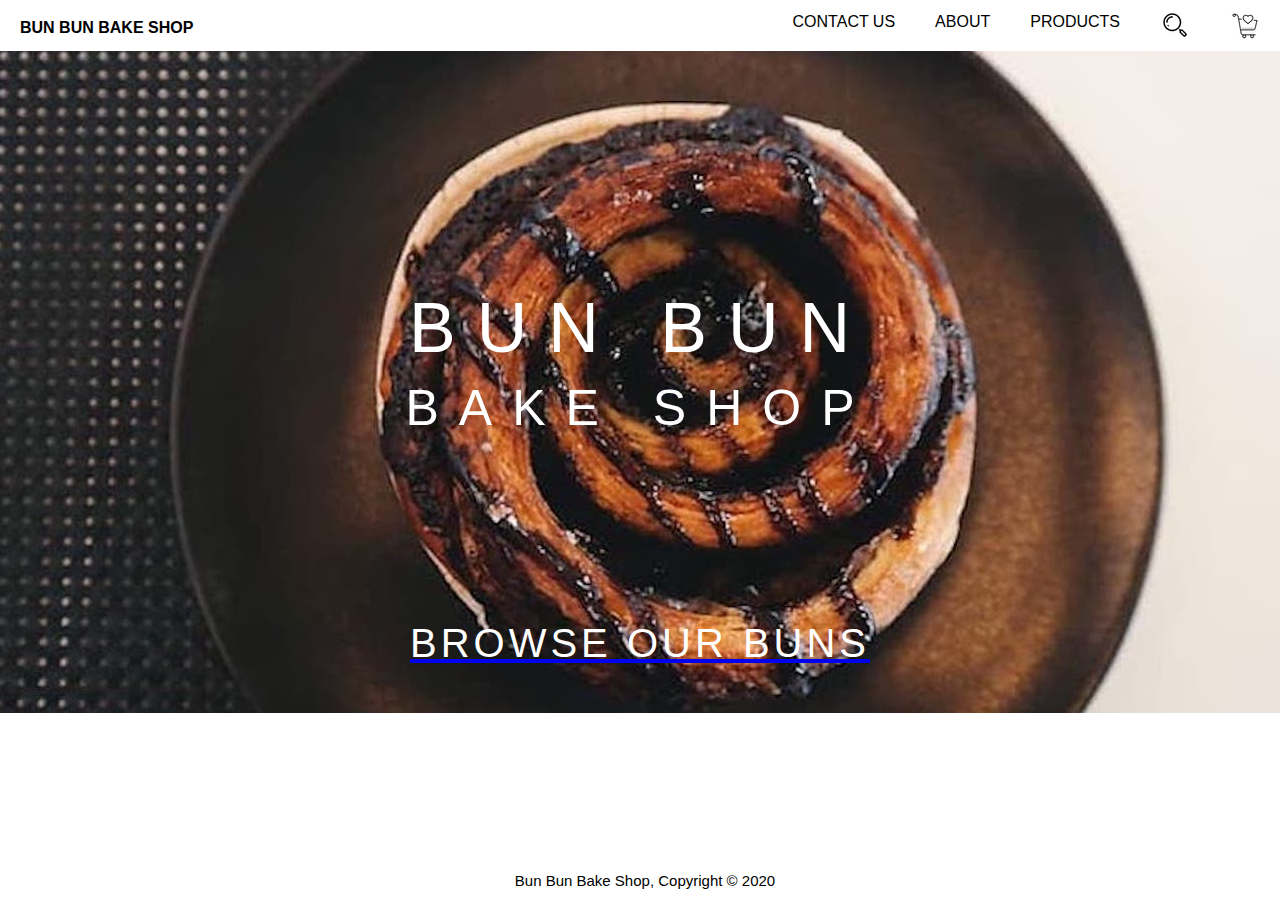
<file: index.html>
<!DOCTYPE html>
<html>
    <head>
    	<meta charset="utf-8">
    	<meta name="viewport" content="width=device=width">
    	 <meta name="description" content="Bun Bun Bake Shop Website">
    	 <meta name="keywords" content="bakery, buns, bun bun bake shop">
    	 <meta name="author" content="Eshita Banerjee">
    	<title>Bun Bun Bake Shop | Welcome</title>
    	<link rel="stylesheet" href="./css/style.css">
    </head>
    <body>
    	<header>
    		<div class="container">
    			<div id="branding">
    				<h1><span class="current"><a href="index.html">Bun Bun Bake Shop</a></span></h1>
    			</div>
    			<nav>
    				<ul>
    					<li><a href="contact.html">Contact Us</a></li>
    					<li><a href="about.html">About</a></li>
    					<li><a href="products.html">Products</a></li>
                        <li><img src = "img/search.png" alt = "search"></li>
                        <li><a href="cart.html"><img src ="img/cart.png" alt = "cart"></a></li>
    				</ul>
    			</nav>
    		</div>
    	</header>

    	<section id="showcase">
    		<div class="container">
    			<!--<img id="home" src= />-->
               <!-- <div id="image" style="background-image:url('./img/home.jpg');">-->
    			<h1>BUN BUN</h1>
                <h2>BAKE SHOP</h2>
                <a href="products.html"><p>BROWSE OUR BUNS</p></a>
    		</div>
    	</section>

    	<footer>
    		<p>Bun Bun Bake Shop, Copyright &copy; 2020</p>
    	</footer>
    </body>
</html>
</file>
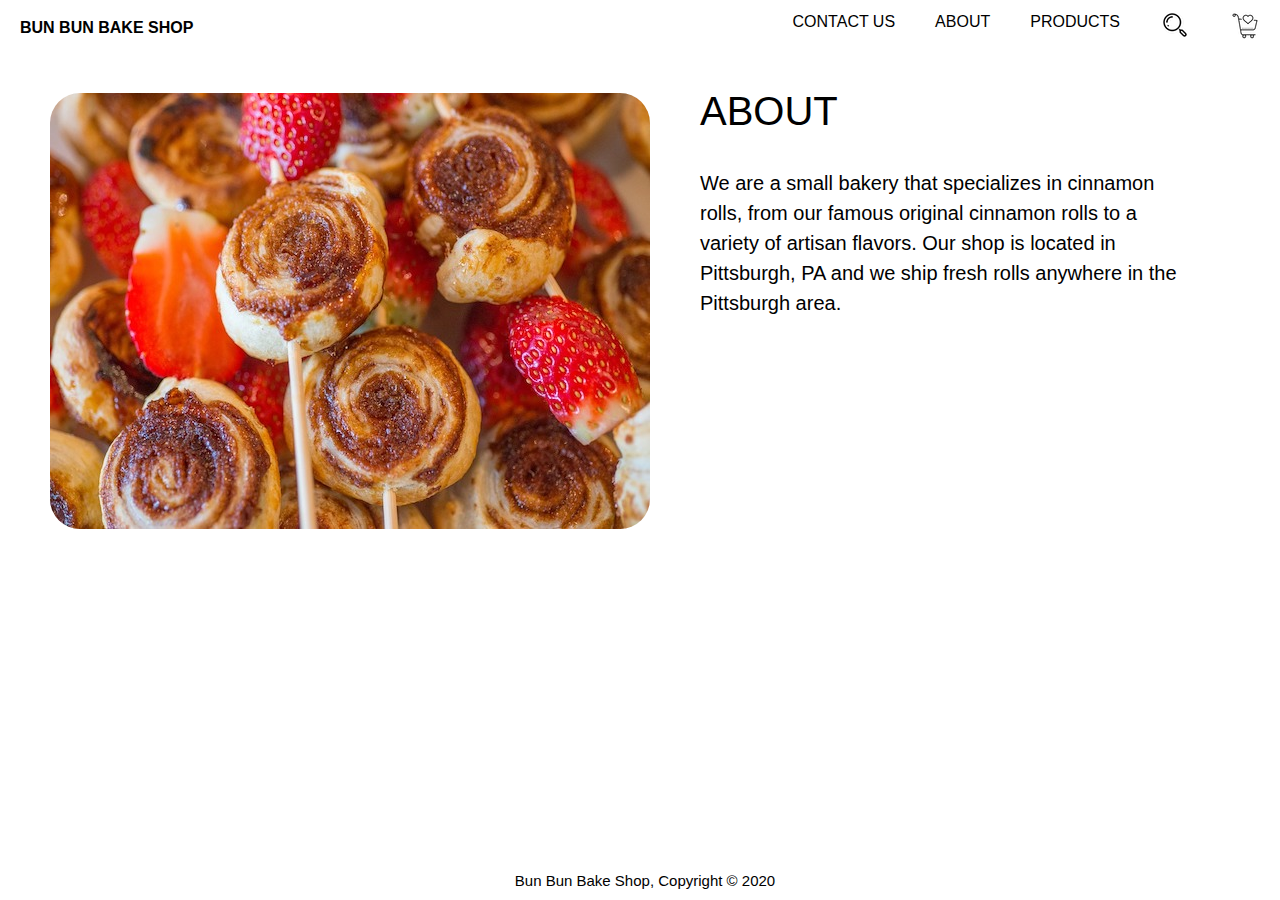
<file: about.html>
<!DOCTYPE html>
<html>
    <head>
    	<meta charset="utf-8">
    	<meta name="viewport" content="width=device=width">
    	 <meta name="description" content="Bun Bun Bake Shop Website">
    	 <meta name="keywords" content="bakery, buns, bun bun bake shop">
    	 <meta name="author" content="Eshita Banerjee">
    	<title>Bun Bun Bake Shop | About</title>
    	<link rel="stylesheet" href="./css/style.css">
    </head>
    <body>
    	<header>
    		<div class="container">
    			<div id="branding">
    				<h1><span class="current"><a href="index.html">Bun Bun Bake Shop</a></span></h1>
    			</div>
    			<nav>
    				<ul>
    					<li><a href="contact.html">Contact Us</a></li>
    					<li><a href="about.html">About</a></li>
    					<li><a href="products.html">Products</a></li>
                        <li><img src = "img/search.png" alt = "search"></li>
                        <li><a href="cart.html"><img src ="img/cart.png" alt = "cart"></a></li>
    				</ul>
    			</nav>
    		</div>
    	</header>

    	<section>
            <div class = "container">
                <h1 class = "aboutTitle">About</h1>
                <img class = "aboutImg" src = "img/about.jpg" alt = "Buns">
                <p class = "aboutDescription"><span id= "aboutTitle">We are a small bakery that specializes in cinnamon rolls, from our famous original cinnamon rolls to a variety of artisan flavors. Our shop is located in Pittsburgh, PA and we ship fresh rolls anywhere in the Pittsburgh area.  </p>
            </div>
        </section>

    	<footer>
    		<p>Bun Bun Bake Shop, Copyright &copy; 2020</p>
    	</footer>
    </body>
</html>
</file>
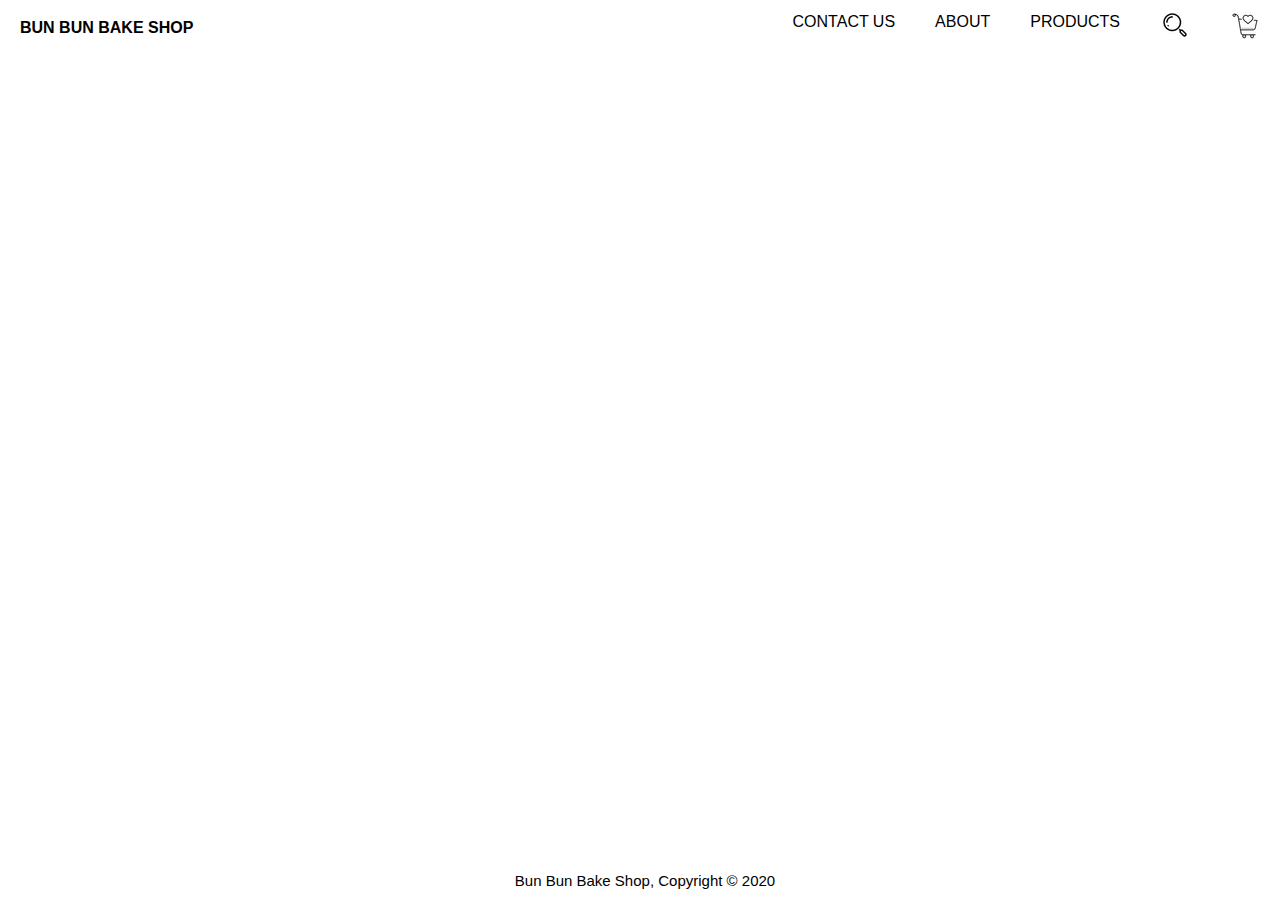
<file: cart.html>
<!DOCTYPE html>
<html>
    <head>
    	<meta charset="utf-8">
    	<meta name="viewport" content="width=device=width">
    	 <meta name="description" content="Bun Bun Bake Shop Website">
    	 <meta name="keywords" content="bakery, buns, bun bun bake shop">
    	 <meta name="author" content="Eshita Banerjee">
    	<title>Bun Bun Bake Shop | Cart</title>
    	<link rel="stylesheet" href="./css/style.css">
    </head>
    <body>
    	<header>
    		<div class="container">
    			<div id="branding">
    				<h1><span class="current"><a href="index.html">Bun Bun Bake Shop</a></span></h1>
    			</div>
    			<nav>
    				<ul>
    					<li><a href="contact.html">Contact Us</a></li>
    					<li><a href="about.html">About</a></li>
    					<li><a href="products.html">Products</a></li>
                        <li><img src = "img/search.png" alt = "search"></li>
                        <li><a href="cart.html"><img src ="img/cart.png" alt = "cart"></a></li>
    				</ul>
    			</nav>
    		</div>
    	</header>

    	

    	<footer>
    		<p>Bun Bun Bake Shop, Copyright &copy; 2020</p>
    	</footer>
    </body>
</html>
</file>
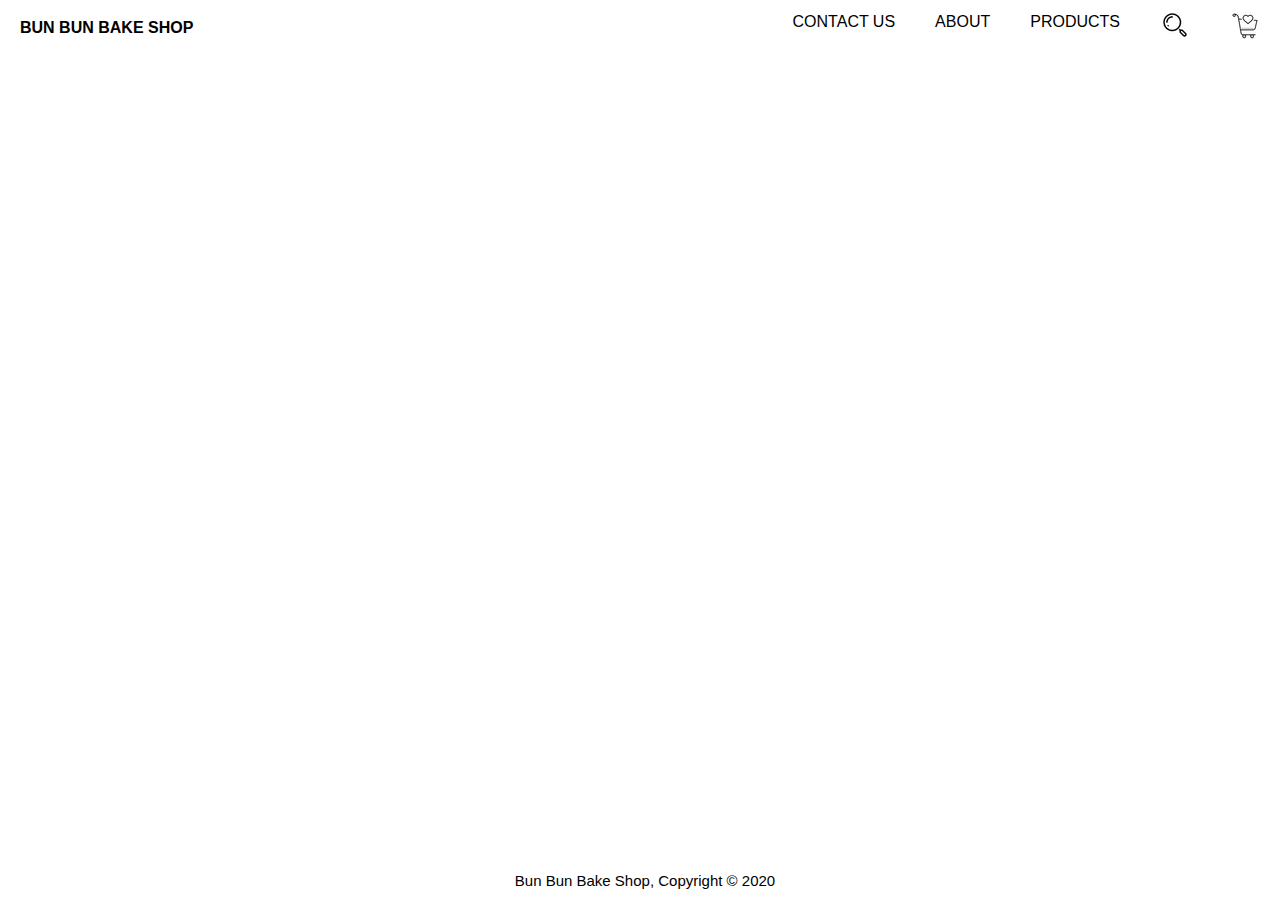
<file: contact.html>
<!DOCTYPE html>
<html>
    <head>
    	<meta charset="utf-8">
    	<meta name="viewport" content="width=device=width">
    	 <meta name="description" content="Bun Bun Bake Shop Website">
    	 <meta name="keywords" content="bakery, buns, bun bun bake shop">
    	 <meta name="author" content="Eshita Banerjee">
    	<title>Bun Bun Bake Shop | Contact</title>
    	<link rel="stylesheet" href="./css/style.css">
    </head>
    <body>
    	<header>
    		<div class="container">
    			<div id="branding">
    				<h1><span class="current"><a href="index.html">Bun Bun Bake Shop</a></span></h1>
    			</div>
    			<nav>
    				<ul>
    					<li><a href="contact.html">Contact Us</a></li>
    					<li><a href="about.html">About</a></li>
    					<li><a href="products.html">Products</a></li>
                        <li><img src = "img/search.png" alt = "search"></li>
                        <li><a href="cart.html"><img src ="img/cart.png" alt = "cart"></a></li>
    				</ul>
    			</nav>
    		</div>
    	</header>

    	

    	<footer>
    		<p>Bun Bun Bake Shop, Copyright &copy; 2020</p>
    	</footer>
    </body>
</html>
</file>
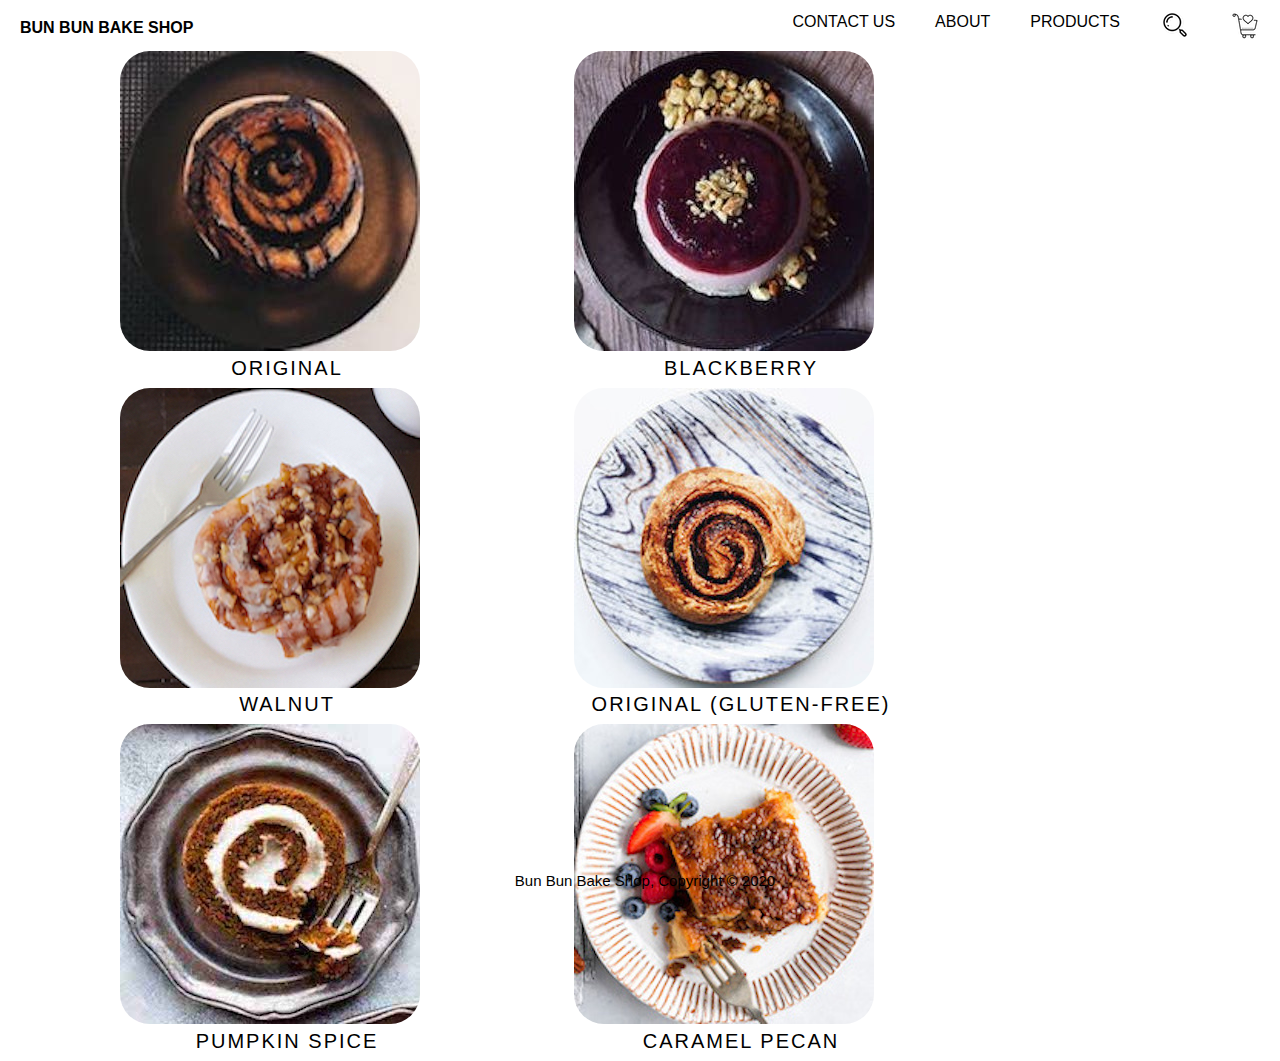
<file: products.html>
<!DOCTYPE html>
<html>
    <head>
    	<meta charset="utf-8">
    	<meta name="viewport" content="width=device=width">
    	 <meta name="description" content="Bun Bun Bake Shop Website">
    	 <meta name="keywords" content="bakery, buns, bun bun bake shop">
    	 <meta name="author" content="Eshita Banerjee">
    	<title>Bun Bun Bake Shop | Products</title>
    	<link rel="stylesheet" href="./css/style.css">
    </head>
    <body>
    	<header>
    		<div class="container">
    			<div id="branding">
    				<h1><span class="current"><a href="index.html">Bun Bun Bake Shop</a></span></h1>
    			</div>
    			<nav>
    				<ul>
    					<li><a href="contact.html">Contact Us</a></li>
    					<li><a href="about.html">About</a></li>
    					<li><a href="products.html">Products</a></li>
                        <li><img src = "img/search.png" alt = "search"></li>
                        <li><a href="cart.html"><img src ="img/cart.png" alt = "cart"></a></li>
    				</ul>
    			</nav>
    		</div>
    	</header>

        <section>
            <div class = "container">

                <div class = "wrap">
                    <div class="products">
                        <img src = "img/original.jpg" alt="original" class="roundedCorners">
                        <div class ="label">Original</div>
                    </div>

                    <div class = "products">
                        <img src = "img/blackberry.jpg" alt = "blackberry" class="roundedCorners">
                        <div class ="label">Blackberry</div>
                    </div>

                <div class = "products">
                <img src = "img/walnut.jpg" alt = "walnut" class="roundedCorners">
                    <div class ="label">Walnut</div>
                </div>

                <div class= "products">
                    <img src = "img/originalgf.jpg" alt = "original gf" class="roundedCorners">
                    <div class = "label">Original (Gluten-Free)</div>
                </div>

                <div class= "products">
                    <a href="pumpkinspice.html"><img src = "img/pumpkinspice.jpg" alt = "pumpkin spice" class="roundedCorners"></a>
                    <div class = "label"><a class = "label" href = "pumpkinspice.html">Pumpkin Spice</a></div>
                </div>

                <div class= "products">
                    <img src = "img/caramelpecan.jpg" alt = "caramel pecan" class="roundedCorners">
                    <div class = "label">Caramel Pecan</div>
                </div>
            </div>
        </section>


    	<footer>
    		<p>Bun Bun Bake Shop, Copyright &copy; 2020</p>
    	</footer>
    </body>
</html>
</file>
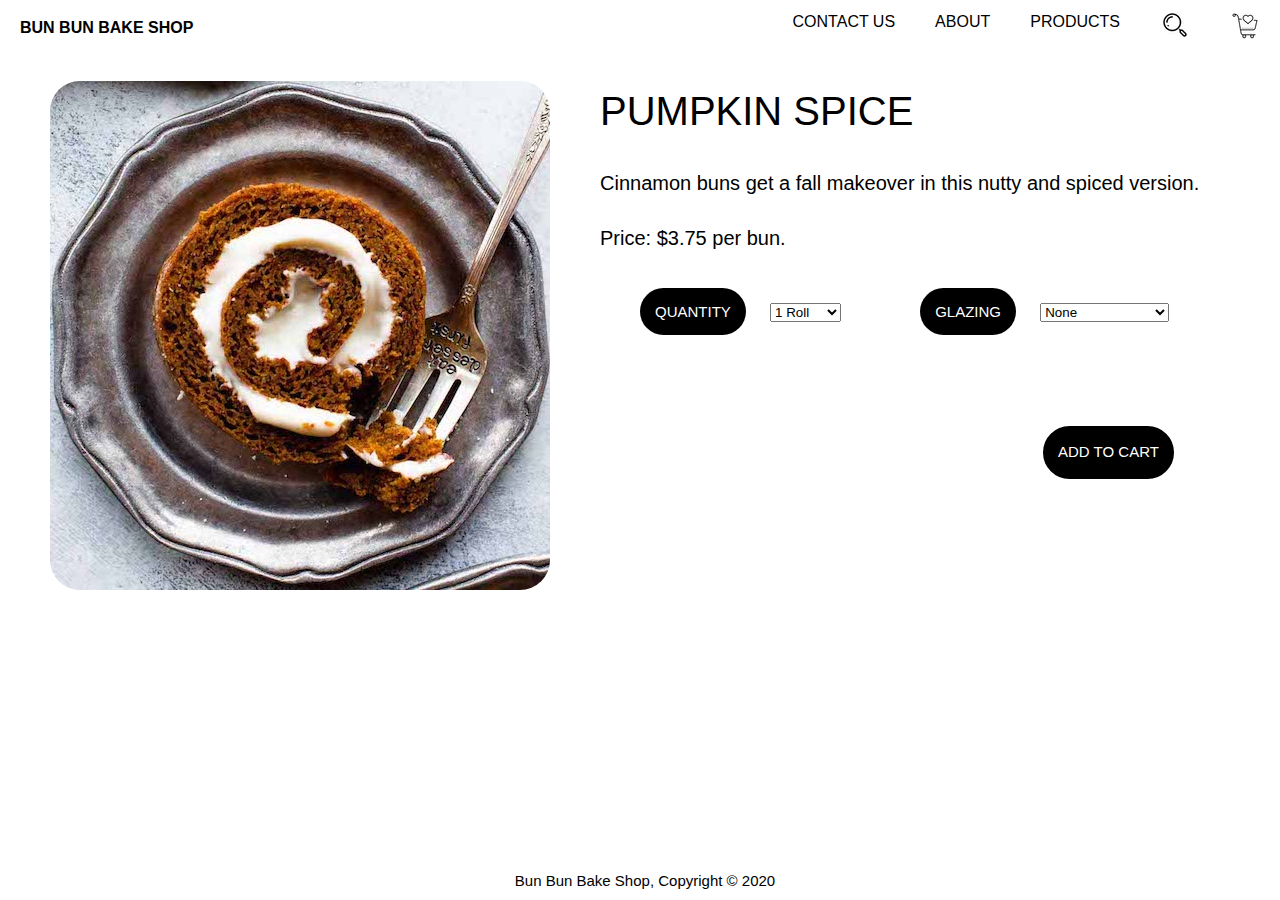
<file: pumpkinspice.html>
<!DOCTYPE html>
<html>
    <head>
    	<meta charset="utf-8">
    	<meta name="viewport" content="width=device=width">
    	 <meta name="description" content="Bun Bun Bake Shop Website">
    	 <meta name="keywords" content="bakery, buns, bun bun bake shop">
    	 <meta name="author" content="Eshita Banerjee">
    	<title>Bun Bun Bake Shop | Pumpkin Spice</title>
    	<link rel="stylesheet" href="./css/style.css">
    </head>
    <body>
    	<header>
    		<div class="container">
    			<div id="branding">
    				<h1><span class="current"><a href="index.html">Bun Bun Bake Shop</a></span></h1>
    			</div>
    			<nav>
    				<ul>
    					<li><a href="contact.html">Contact Us</a></li>
    					<li><a href="about.html">About</a></li>
    					<li><a href="products.html">Products</a></li>
                        <li><img src = "img/search.png" alt = "search"></li>
                        <li><a href="cart.html"><img src ="img/cart.png" alt = "cart"></a></li>
    				</ul>
    			</nav>
    		</div>
    	</header>

        <section>
            <div class = "container">
                <img class="productsPageImg" src="img/productsPage.jpg" alt="pumpkinspice">
                <h1 class="productTitle">Pumpkin Spice</h1>
                <p class="productDescription">Cinnamon buns get a fall makeover in this nutty and spiced version.</p>
                <p class="productDescription">Price: $3.75 per bun.</p>

                <label class= "qAndG" for="quantity">QUANTITY</label>
                <select class="dropdowns" id="quantity">
                  <option value="1">1 Roll</option>
                  <option value="3">3 Rolls</option>
                  <option value="6">6 Rolls</option>
                  <option value="12">12 Rolls</option>
                </select>

                <label class= "qAndG" for="glazing">GLAZING</label>
                <select class="dropdowns" id="glazing">
                  <option value="none">None</option>
                  <option value="sugarMilk">Sugar-Milk</option>
                  <option value="vanillaMilk">Vanilla-Milk</option>
                  <option value="doubleChocolate">Double-Chocolate</option>
                </select>

                <div class = "wrap">
                    <a id="addtocart" href = "">ADD TO CART</a>
                </div>

            </div>
        </section>

        
        <footer>
            <p>Bun Bun Bake Shop, Copyright &copy; 2020</p>
        </footer>
    </body>
</html>
</file>
<file: css/style.css>
/*Global*/

body{
	font: 15px/1.5 Roboto, sans-serif;
	padding:0;
	margin:0;
	background-color:#FFFFFF
}

.container{
	margin:auto;
	overflow:hidden;
}

 ul{
	margin: 0;
	padding: 0;
}

.wrap {
	flex-wrap: wrap;
	display: flex;
}

/*Header */
header{
	background:#FFFFFF;
	color:#000000;
	padding-top: 0px;
	min-height: 50px;
	border-bottom: #FFFFFF 1px solid;
}

header a{
	color: #000000;
	text-decoration: none;
	text-transform: uppercase;
	font-size:16px;
}

header li{
	float: left;
	display: inline;
	padding: 0 20px 0 20px;
}

header h1{
	padding: 0 20px 0 20px;
}

header #branding{
	float: left;
}

header #branding h1{
	margin: 0;
}

header nav{
	float:right;
	margin-top: 10px;
}

header .highlight, header .current a{
	/*color:;*/
	font-weight: bold;
}

header a:hover{
	font-weight: bold;
}

header a:active{
	font-weight: bold;
}

/* Showcase */
#showcase{
	min-height: 600px;
	min-width: auto;
	background:url('../img/home.jpg') no-repeat 0 ;
	text-align: center;
	color:#FFFFFF;
  	background-attachment: fixed;
  	background-position: center;
}

#showcase h1{
	margin-top: 225px;
	font-size: 70px;
	margin-bottom: -10px;
	letter-spacing: 0.3em;
	font-weight: 500;
}

#showcase h2{
	font-size: 50px;
	margin-bottom: 5px;
	letter-spacing: 0.4em;
	font-weight: 100;
	margin-top: -10px;
}

#showcase p{
	margin-top: 167px;
	font-size: 40px;
	color:#FFFFFF;
	letter-spacing: 0.1em;
	font-weight: 200;
	text-decoration: none;
}

#showcase p:hover {
	margin-top: 155px;
	font-size: 45px;
	color:#FFFFFF;
	text-decoration: none;
	font-weight: 400;
}
/*Products*/
.products {
	margin-left: 120px;
	margin-top: 0px;
	margin-bottom: 0px;
	max-width: 100%;
	height: auto;
}

.label {
	text-transform: uppercase;
	padding: 0px 0px;
	font-family: "Roboto", sans-serif;
	text-align: center; 
	font-size: 20px;
	margin: -5px;
	padding: 0px;
	color: #000000;
	position: relative;
	width: 344px;
	margin-bottom: 5px;
	letter-spacing: 0.1em;
}

.label:link {
	color: #000000;
	text-decoration: none;
}

.label:visited {
	color: #000000;
	text-decoration: none;
}

.label:hover {
	color: #000000;
	text-decoration: none;
	font-weight: bold;
}

.label:active {
	color: #000000;
	text-decoration: none;
	font-weight: bold;
}

img.roundedCorners {
	border-radius: 30px;
}

/*Pumpkin Spice Page*/
.productTitle {
	text-transform: uppercase;
	margin-top: 30px;
	font-size: 40px;
	font-weight: 400;
	margin-left: 600px;
}
.productsPageImg {
	margin: 30px 40px 20px 50px;
	float:left;
	border-radius: 30px;
}

.productDescription {
	width: 1270px;
	margin-bottom: 25px;
	font-size: 20px;
	font-weight: 200;
	margin-left: 600px;
}

.qAndG {
	text-decoration: none;
	background-color: black;
	padding: 15px;
	border-radius: 200px;
	color: #FFFFFF;
	font: 15px/1.5 Roboto, sans-serif;
	margin-top: 25px;
	margin-right: 0px;
	margin-bottom: 10px;
	margin-left: 50px;
	display: inline;
}

.dropdowns {
	margin-top: 25px;
	margin-left: 20px;
	margin-right: 25px;
}
#addtocart {
	text-decoration: none;
	background-color: black;
	border: solid;
	padding: 15px;
	border-radius: 75px;
	color: #FFFFFF;
	font: 15px/1.5 Roboto, sans-serif;
	margin-left:450px;
	margin-top: 100px;
}

#addtocart:link {
	color: #FFFFFF;
	text-decoration: none;
}

#addtocart:visited {
	color: #FFFFFF;
	text-decoration: none;
}

#addtocart:hover {
	color: black;
	text-decoration: none;
	font-weight: bold;
	background-color: #FFFFFF;
	border: solid;
	padding: 15px;
	border-radius: 50px;
}

#addtocart:active {
	color: #FFFFFF;
	text-decoration: none;
}
/*About Page*/
.aboutTitle {
	text-transform: uppercase;
	margin-top: 30px;
	font-size: 40px;
	font-weight: 400;
	margin-left: 700px;
}

.aboutImg {
	margin: 30px 40px 20px 50px;
	float:left;
	border-radius: 30px;
	margin-top: -75px;
}

.aboutDescription {
	width: 1270px;
	margin-bottom: 25px;
	font-size: 20px;
	font-weight: 200;
	margin-left: 700px;
	margin-right: 100;
	width:500px;
	word-wrap: break-word;
}



/*Footer*/
footer{
	position: absolute;
	bottom: 0;
  	width: 100%;
  	height: 2.5rem; 
  	text-align: center;
  	min-height: 10px;
  	margin-top:0px;
  	padding: 5px;
}
</file>
